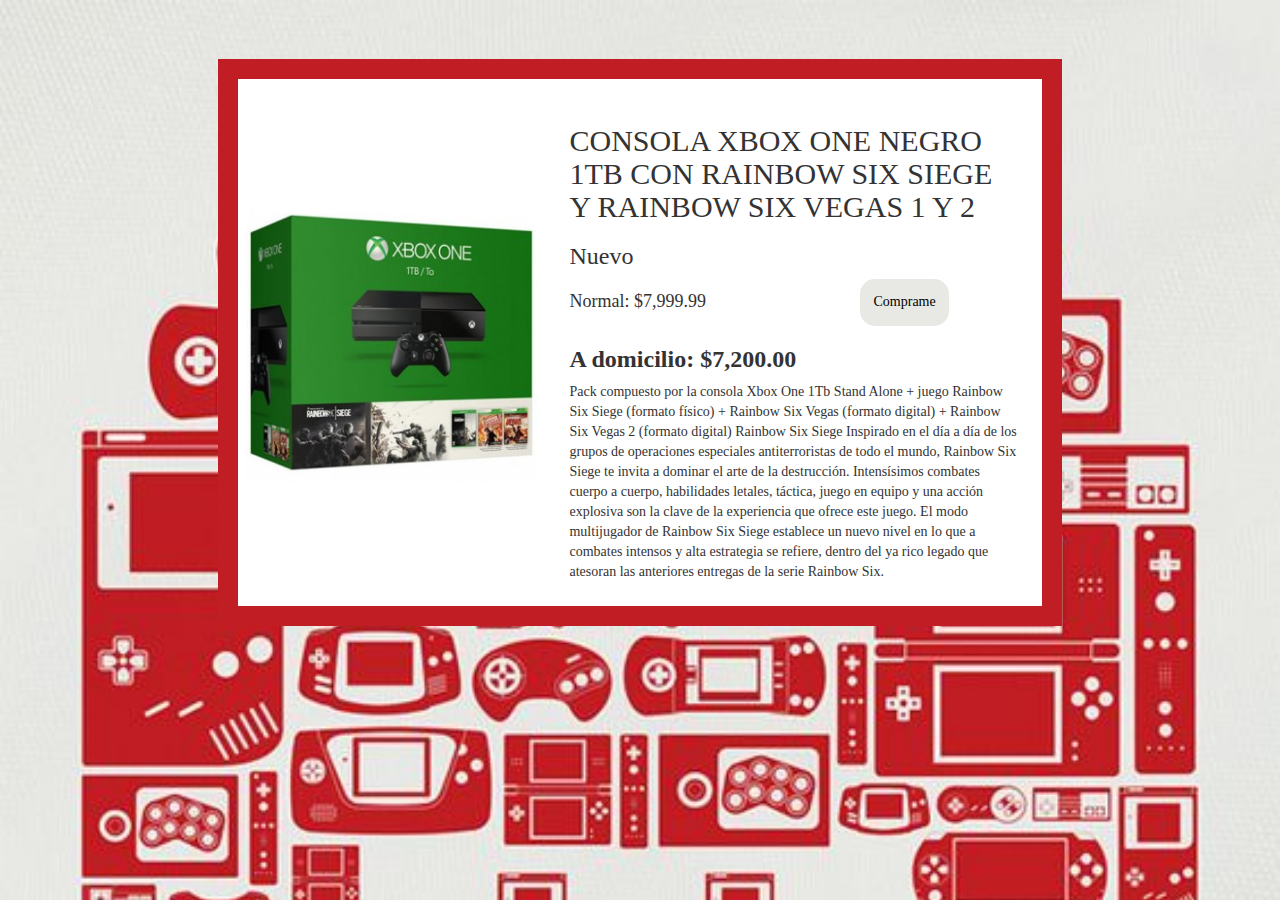
<file: producto-box.html>
<!DOCTYPE html>
<html>
  <head>
    <meta charset="utf-8">
    <title></title>
    <meta http-equiv="X-UA-Compatible" content="IE=edge">
    <meta name="viewport" content="width=device-width, initial-scale=1">
    <link rel="stylesheet" href="css/bootstrap.min.css">
    <link rel="stylesheet" href="css/producto.css">
  </head>
  <body class="body">
    <section class="container">
      <section class="container-nintendo">
        <div class="div-img">
          <img src="assets/box.jpg" alt="nintendo" height="350">
        </div>
        <div class="detalles">
          <h2>CONSOLA XBOX ONE NEGRO 1TB CON RAINBOW SIX SIEGE Y RAINBOW SIX VEGAS 1 Y 2</h2>
          <h3>Nuevo</h3>
          <h4>Normal: $7,999.99
            <button type="button" class="btn btn-md btn-warning col-md-offset-4 boton-compra">Comprame</button>
          </h4>
          <h3><strong>A domicilio: $7,200.00</strong></h3>
          <span>Pack compuesto por la consola Xbox One 1Tb Stand Alone + juego Rainbow Six Siege (formato físico) + Rainbow Six Vegas (formato digital) + Rainbow Six Vegas 2 (formato digital)
            Rainbow Six Siege Inspirado en el día a día de los grupos de operaciones especiales antiterroristas de todo el mundo, Rainbow Six Siege te invita a dominar el arte de la destrucción. Intensísimos combates cuerpo a cuerpo, habilidades letales, táctica, juego en equipo y una acción explosiva son la clave de la experiencia que ofrece este juego.
            El modo multijugador de Rainbow Six Siege establece un nuevo nivel en lo que a combates intensos y alta estrategia se refiere, dentro del ya rico legado que atesoran las anteriores entregas de la serie Rainbow Six.
          </span>
        </div>
      </section>
    </section>
  </body>
</html>
</file>
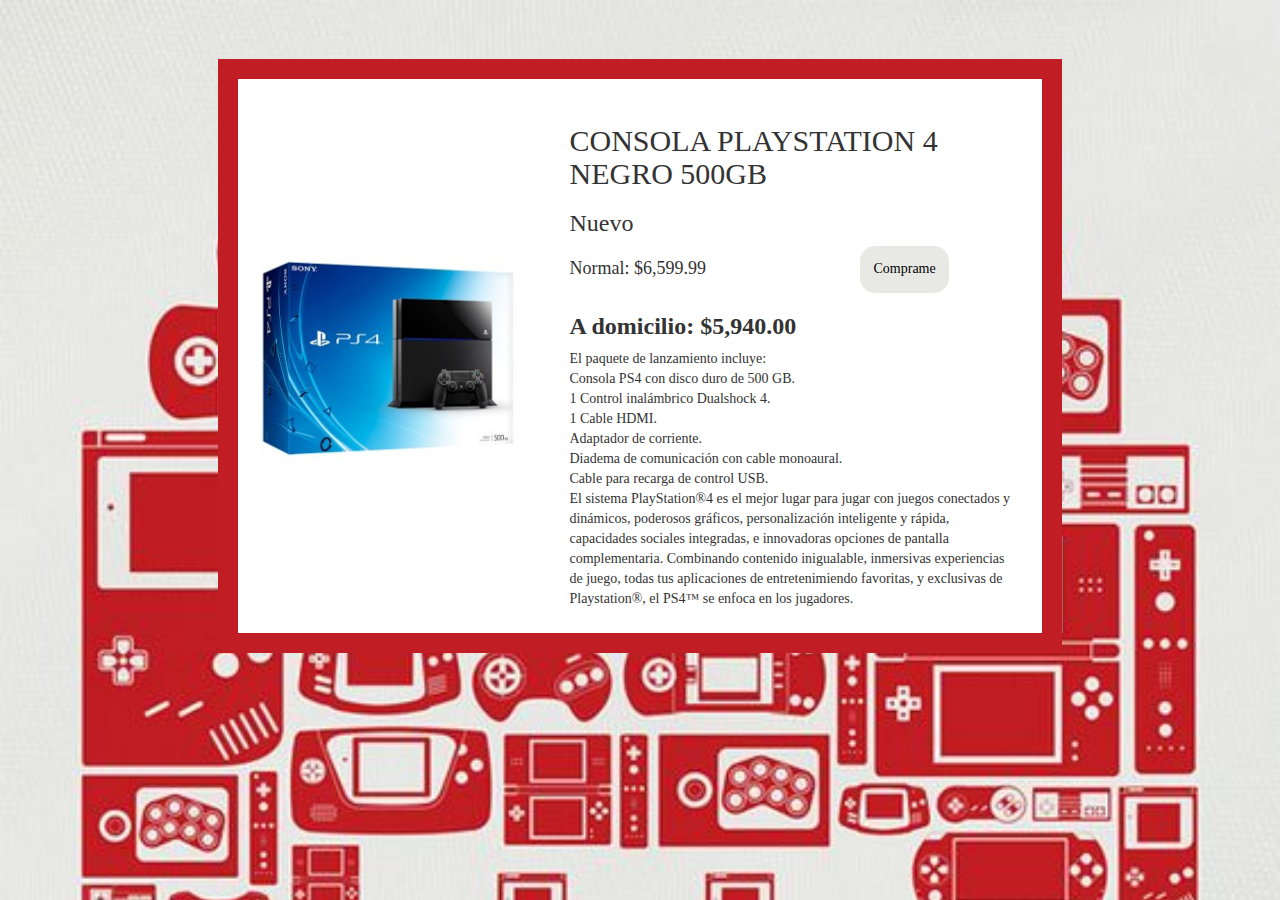
<file: producto-play.html>
<!DOCTYPE html>
<html>
  <head>
    <meta charset="utf-8">
    <title></title>
    <meta http-equiv="X-UA-Compatible" content="IE=edge">
    <meta name="viewport" content="width=device-width, initial-scale=1">
    <link rel="stylesheet" href="css/bootstrap.min.css">
    <link rel="stylesheet" href="css/producto.css">
  </head>
  <body class="body">
    <section class="container">
      <section class="container-nintendo">
        <div class="div-img">
          <img src="assets/play.jpg" alt="nintendo" height="350">
        </div>
        <div class="detalles">
          <h2>CONSOLA PLAYSTATION 4 NEGRO 500GB</h2>
          <h3>Nuevo</h3>
          <h4>Normal: $6,599.99
            <button type="button" class="btn btn-md btn-warning col-md-offset-4 boton-compra">Comprame</button>
          </h4>
          <h3><strong>A domicilio: $5,940.00</strong></h3>
          <span>El paquete de lanzamiento incluye:<br>
                  Consola PS4 con disco duro de 500 GB.<br>
                  1 Control inalámbrico Dualshock 4.<br>
                  1 Cable HDMI.<br>
                  Adaptador de corriente.<br>
                  Diadema de comunicación con cable monoaural.<br>
                  Cable para recarga de control USB.<br>
                  El sistema PlayStation®4 es el mejor lugar para jugar con juegos conectados y dinámicos, poderosos gráficos, personalización inteligente y rápida, capacidades sociales integradas, e innovadoras opciones de pantalla complementaria. Combinando contenido inigualable, inmersivas experiencias de juego, todas tus aplicaciones de entretenimiendo favoritas, y exclusivas de Playstation®, el PS4™ se enfoca en los jugadores.
          </span>
        </div>
      </section>
    </section>
  </body>
</html>
</file>
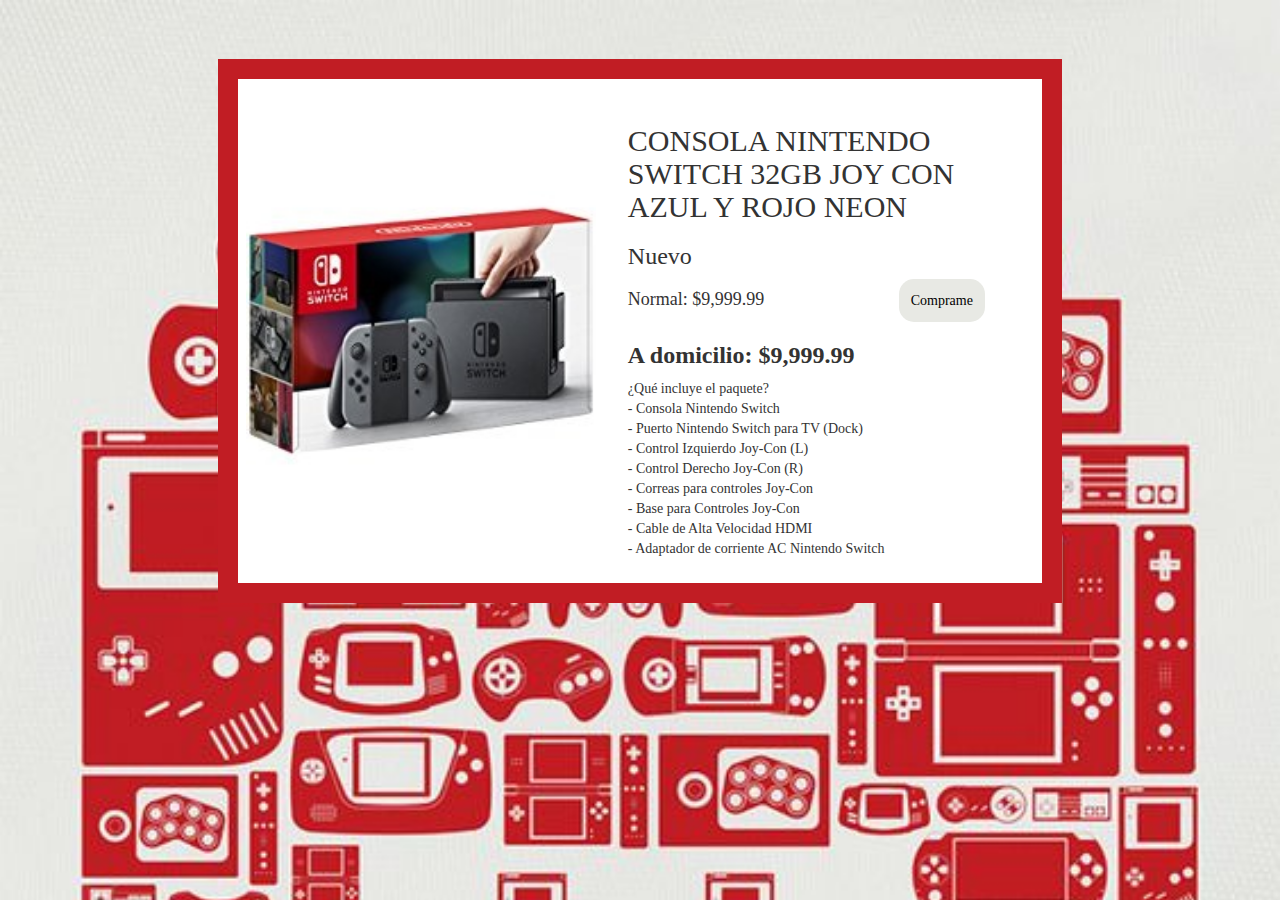
<file: producto.html>
<!DOCTYPE html>
<html>
  <head>
    <meta charset="utf-8">
    <title></title>
    <meta http-equiv="X-UA-Compatible" content="IE=edge">
    <meta name="viewport" content="width=device-width, initial-scale=1">
    <link rel="stylesheet" href="css/bootstrap.min.css">
    <link rel="stylesheet" href="css/producto.css">
  </head>
  <body class="body">
    <section class="container">
      <section class="container-nintendo">
        <div class="div-img">
          <img src="assets/nintendo.jpg" alt="nintendo" height="350">
        </div>
        <div class="detalles">
          <h2>CONSOLA NINTENDO SWITCH 32GB JOY CON AZUL Y ROJO NEON</h2>
          <h3>Nuevo</h3>
          <h4>Normal: $9,999.99
            <button type="button" class="btn btn-md btn-warning col-md-offset-4 boton-compra">Comprame</button>
          </h4>
          <h3><strong>A domicilio: $9,999.99</strong></h3>
          <span>¿Qué incluye el paquete?<br>
                - Consola Nintendo Switch<br>
                - Puerto Nintendo Switch para TV (Dock)<br>
                - Control Izquierdo Joy-Con (L)<br>
                - Control Derecho Joy-Con (R)<br>
                - Correas para controles Joy-Con<br>
                - Base para Controles Joy-Con<br>
                - Cable de Alta Velocidad HDMI<br>
                - Adaptador de corriente AC Nintendo Switch<br>
</span>
        </div>
      </section>
    </section>
  </body>
</html>
</file>
<file: css/producto.css>
.body{
  background: url(../assets/hongo.jpg);
  background-repeat:no-repeat;
  background-size: cover;
  font-family: 'Coming Soon', cursive;
  justify-content: center;
}
.container{
  display: flex;
  flex-direction: column;
  width: 90%;
  padding: 1%;
  margin-top: 1%;
  align-items: center;
  border-radius: 35px;
}
  .container-nintendo{
    width: 75%;
    margin-top: 3%;
    margin-bottom: 3%;
    margin-left: 3%;
    margin-right: 3%;
    background-color: white;
    display: flex;
    flex-direction: row;
    align-items: center;
    border: #C11D24 20px solid;
  }
.div-img{
  width: 100%;
  padding: 1%;
  border-radius: 25px;
  text-align: center;
}
.boton-compra{
  padding: 3%;
  background-color: #E8E9E4;
  color:black;
  border: none;
  border-radius: 15px;
}
.boton-compra:hover{
  font-size: 101%;
  background-color: #d6193e;
  transition: 2s;
}
.detalles{
  padding: 3%;
}
</file>
